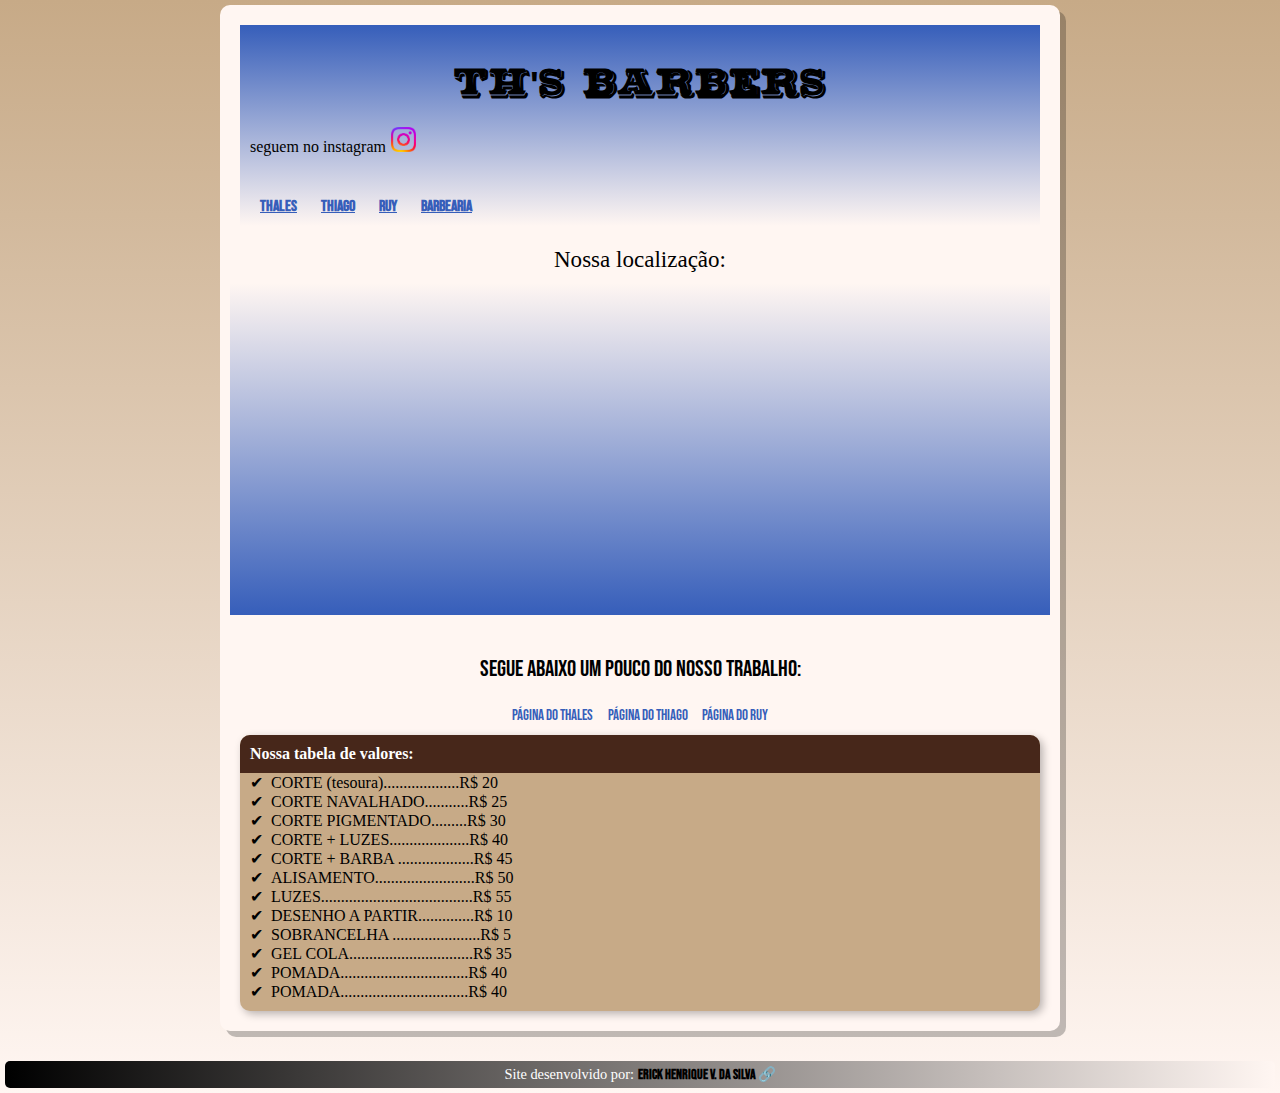
<file: index.html>
<!DOCTYPE html>
<html lang="pt-br">
<head>
    <meta charset="UTF-8">
    <meta name="viewport" content="width=device-width, initial-scale=1.0">
    <title>Barbearia th's</title>
    <link rel="stylesheet" href="style.css">
    <link rel="shortcut icon" href="favicon.ico" type="image/x-icon">
</head>
<body>
  <main>
    <header>
            <h1>TH'S BARBERS</h1>
            <p><small>seguem no instagram</small> <img src="fotos/logoinsta.png" alt="instagram" width="25px"></p>
        <nav>
                <a href="https://www.instagram.com/th_eduuardo/"  target="_blank">thales</a>
                <a href="https://www.instagram.com/th_rodrigues94/"  target="_blank">thiago</a>
                <a href="https://www.instagram.com/ruy_barber_.c/ " target="_blank">ruy</a>
                <a href="https://www.instagram.com/thsbarbers/" target="_blank">barbearia</a>
        </nav>
    </header>
    
    <section>
        <p>Nossa localização:</p>
        <div class="loc">
        <iframe src="https://www.google.com/maps/embed?pb=!3m2!1spt-BR!2sbr!4v1693328973835!5m2!1spt-BR!2sbr!6m8!1m7!1sQ1RgPsQgD6WSLMA8i4CYfA!2m2!1d-23.63208755564802!2d-46.62737917771584!3f114.64673016101702!4f2.949807065054955!5f0.7820865974627469" width="400" height="300" style="border:0;" allowfullscreen="" loading="lazy" referrerpolicy="no-referrer-when-downgrade"></iframe>
        </div>
        <article>
            <p>Segue abaixo um pouco do nosso trabalho:</p>
            <a href="pag002.html">Página do Thales</a>
            <a href="pag003.html">Página do Thiago</a>
            <a href="pag004.html">Página do Ruy</a>
        </article>
    </section>
    <aside>
        <h4>Nossa tabela de valores:</h4>
           <ul>
             <li>CORTE (tesoura)...................R$ 20</li>
             <li>CORTE NAVALHADO...........R$ 25</li>
             <li>CORTE PIGMENTADO.........R$ 30</li>
             <li>CORTE + LUZES....................R$ 40</li>
             <li>CORTE + BARBA ...................R$ 45</li>
             <li>ALISAMENTO.........................R$ 50</li>
             <li>LUZES......................................R$ 55</li>
             <li>DESENHO A PARTIR..............R$ 10</li>
             <li>SOBRANCELHA ......................R$ 5</li>
             <li>GEL COLA...............................R$ 35</li>
             <li>POMADA................................R$ 40</li>
             <li>POMADA................................R$ 40</li>

            </ul>
    </aside>
  </main>
    <footer>
        <p>Site desenvolvido por: <a href="https://github.com/ERICKH31" target="_blank" class="externo">Erick Henrique V. da Silva</a></p>
    </footer>

</body>
</html>
</file>
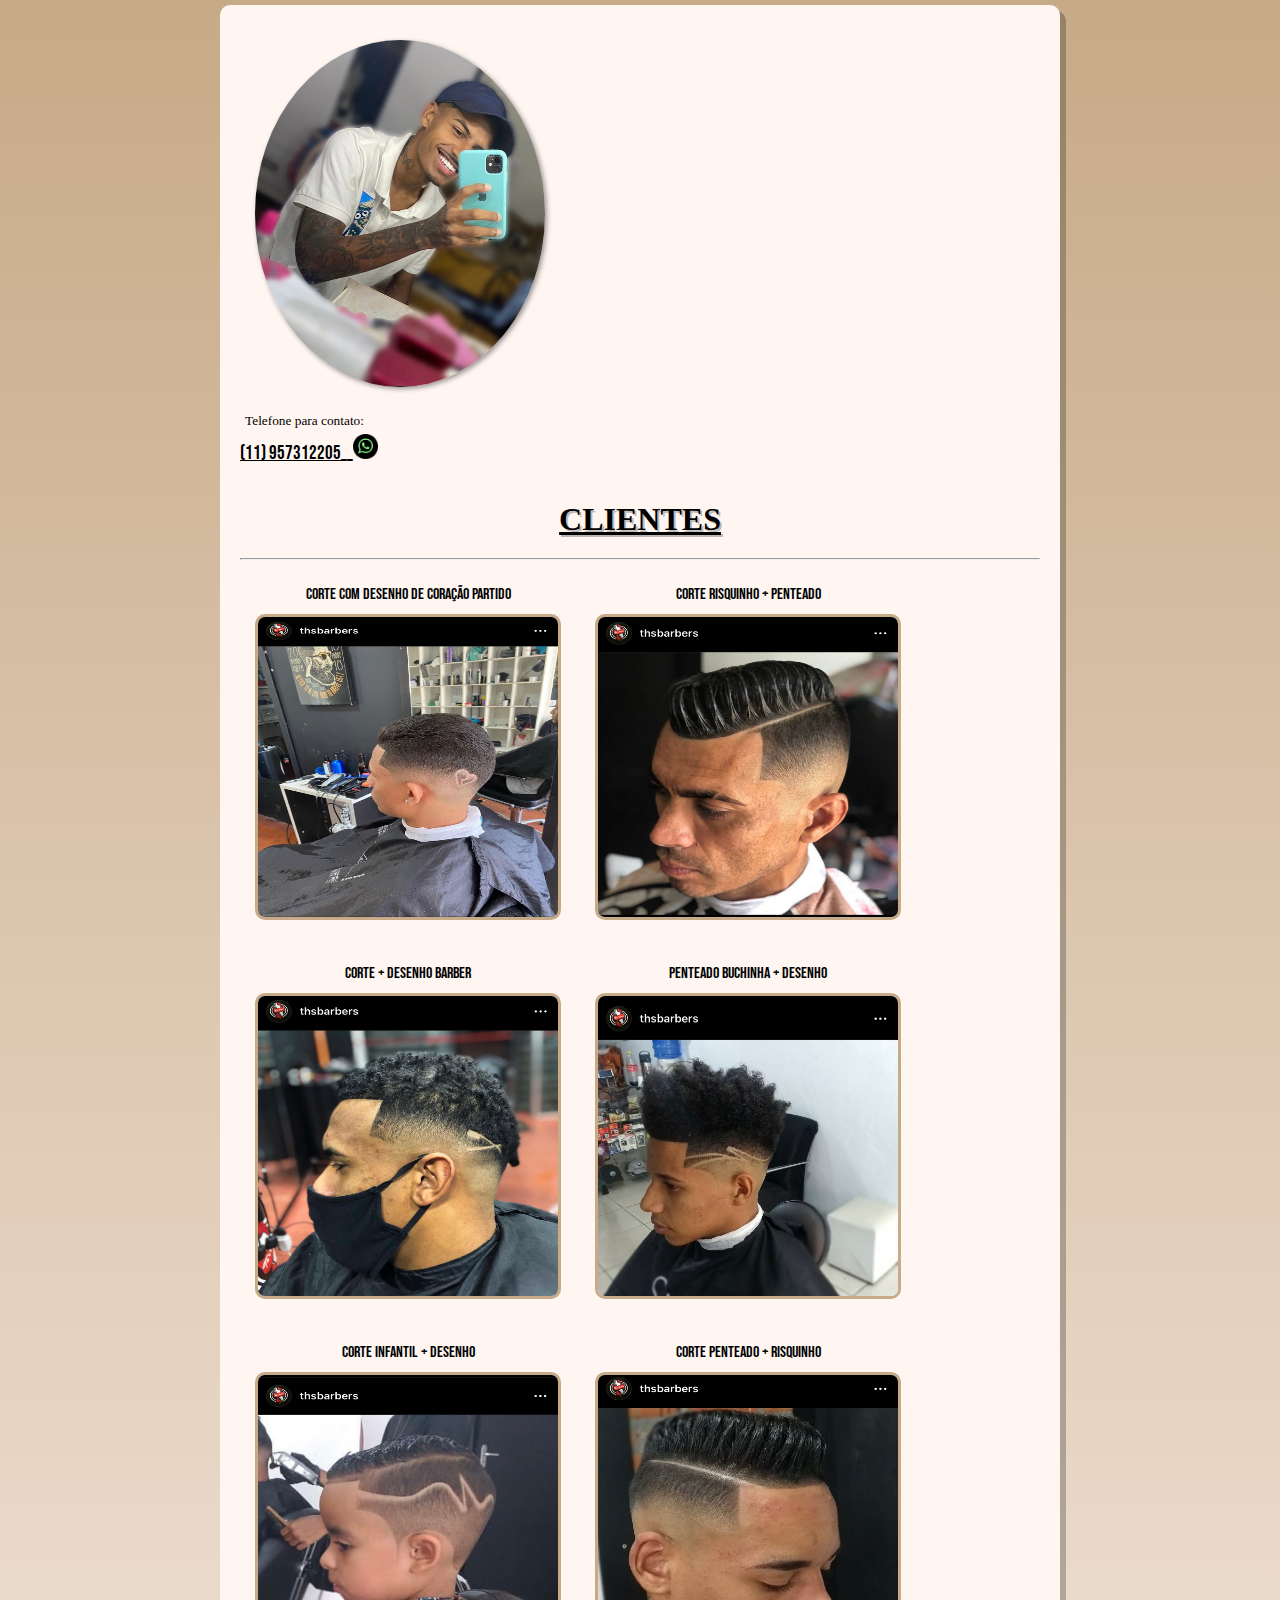
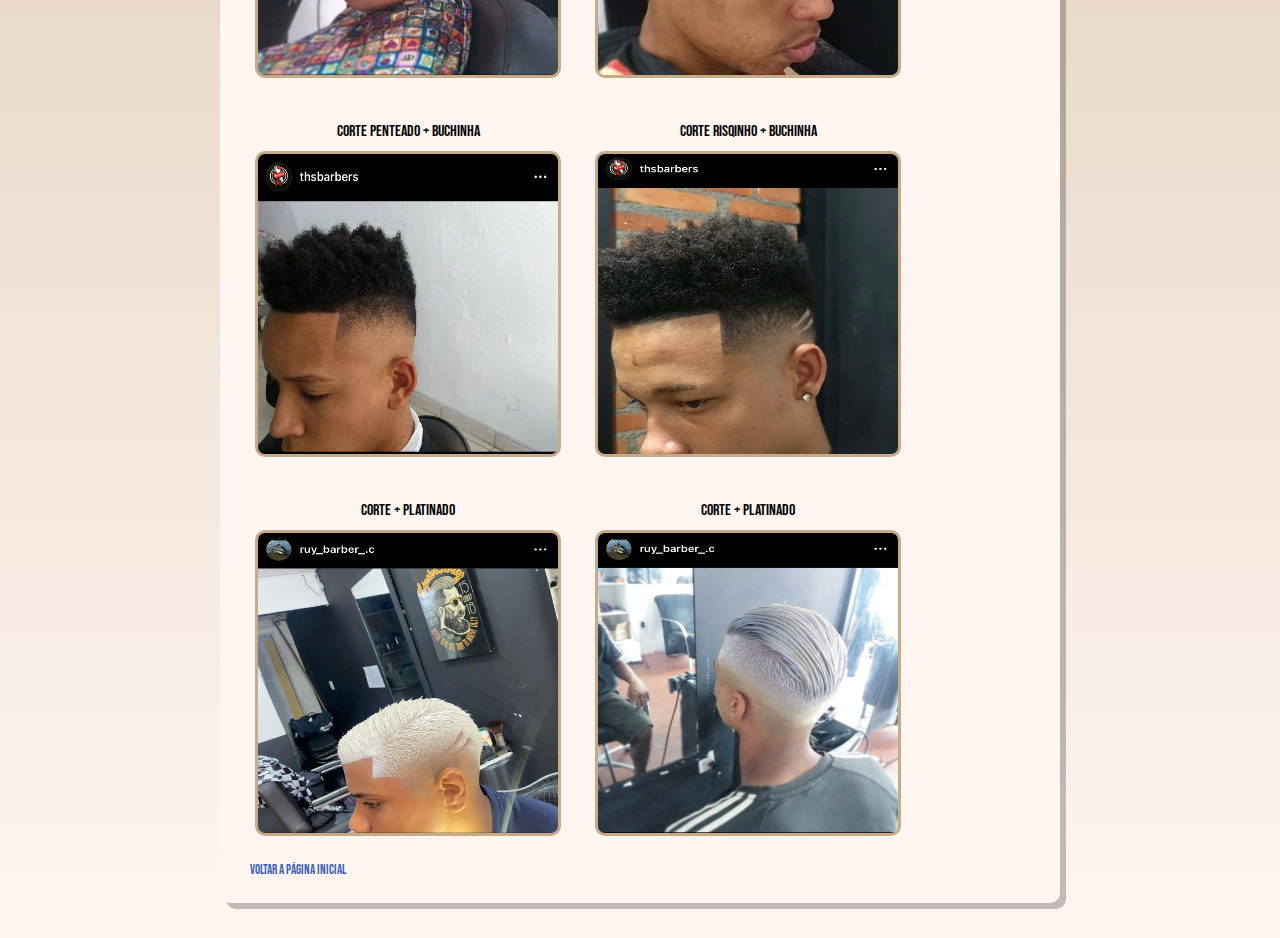
<file: pag002.html>
<!DOCTYPE html>
<html lang="pt-br">
<head>
    <meta charset="UTF-8">
    <meta name="viewport" content="width=device-width, initial-scale=1.0">
    <title>Thales Eduardo</title>
    <link rel="stylesheet" href="style.css">
    <link rel="shortcut icon" href="navalha.ico" type="image/x-icon">
</head>
<style>
    :root{
    --cor0: #C7AA87;
    --cor1: #47271A;
    --cor2: #B80006;
    --cor3: #FFF6F2;
    --cor4: #365EBA;
    --cor5: black;

    --fonte-padrão:  Georgia, 'Times New Roman', Times, serif; 
    --font-destaque: 'Bebas Neue', sans-serif;
    --font-candy-pop: "candy-pop", sans-serif;
}
main h1{
        text-align: center;
        font-size: 2em;
        margin-bottom: 20px;
        text-shadow: 2px 2px 0px rgba(0, 0, 0, 0.267);
    }
    
    img#barbeiro {
        width: 290px;
        margin: 15px;
        border-radius: 50%;
        box-shadow: 2px 2px 5px rgba(0, 0, 0, 0.404);
        box-sizing: border-box;
    }
    h3{
        font-family:var(--font-destaque) ;
        font-weight: normal;
    }
    h3, a{
        color: black;
    }
    p{
        text-align: justify;
        padding: 5px;
        
    }
    p.corte{
        font-family: var(--font-destaque);
        padding: 10px;
    }
    div.quadrado{
        display: inline-block;
        padding: 15px;
    }
    img#cliente { 
        border: 3px solid #C7AA87 ;
        border-radius: 10px;
        background-color: lightgray;
        width: 300px;
        height: 300px;
    }
    img#cliente:hover{
        border: 2px solid black;
        transform: translate(-3px, -3px);
        box-shadow: 5px 5px 10px rgba(0, 0, 0, 0.637);
        transition: transform 0.3s, border 0.5s;
    }
    
    p a{
        color: var(--cor4);
        font-family: var(--font-destaque);
        font-size: 0.8em;
        max-width: 600px;
        padding: 5px;
        border-radius: 10px;
        text-decoration: none;
        font-weight: normal;
        transition-duration: 0.5s;
        
    }
    p a:hover{
        background-color: var(--cor5);
        color: var(--cor3);
        text-decoration: underline;
    }
    p.corte{
        text-align: center;
        font-family: var(--font-destaque);
        padding: 10px;
    }
</style>
<body>
    <main>
         <div>
            <img id="barbeiro" src="fotos/thales.JPG" alt="barbeiro">
            <p><small>Telefone para contato:</small></p>
            <h3><a href="https://wa.me/5511957312205" target="_blank">(11) 957312205</a>__<img src="fotos/logowpp.png" alt="whatsapp" width="25px"></h3>
            <br><br>
            <h1><ins>CLIENTES</ins></h1>
        </div>
        
        <hr>
             <div class="quadrado">
                 <p class="corte">corte com desenho de coração partido</p>
                 <img id="cliente" src="fotos/img_001.jpg" alt="cabelo">
             </div>

             <div class="quadrado">
                     <p class="corte">corte risquinho + penteado </p>
                     <img id="cliente" src="fotos/img_002.jpg" alt="cabelo">
             </div>

             <div class="quadrado">
                     <p class="corte">corte + desenho barber</p>
                     <img id="cliente" src="fotos/img_003.jpg" alt="cabelo">
             </div>

             <div class="quadrado">
                     <p class="corte">penteado buchinha + desenho</p>
                     <img id="cliente" src="fotos/img_004.jpg" alt="cabelo">
             </div>

             <div class="quadrado">
                     <p class="corte">corte infantil + desenho</p>
                     <img id="cliente" src="fotos/img_005.jpg" alt="cabelo">
             </div>

             <div class="quadrado">
                     <p class="corte">corte penteado + risquinho</p>
                     <img id="cliente" src="fotos/img_006.jpg" alt="cabelo">
             </div>

             <div class="quadrado">
                     <p class="corte">corte penteado + buchinha</p>
                     <img id="cliente" src="fotos/img_007.jpg" alt="cabelo">
             </div>

             <div class="quadrado">
                     <p class="corte">corte risqinho + buchinha</p>
                     <img id="cliente" src="fotos/img_008.jpg" alt="cabelo">
             </div>

             <div class="quadrado">
                     <p class="corte">corte + platinado</p>
                     <img id="cliente" src="fotos/img_009.jpg" alt="cabelo">
             </div>

             <div class="quadrado">
                     <p class="corte">corte + platinado</p>
                     <img id="cliente" src="fotos/img_010.jpg" alt="cabelo">
             </div>
                 
                 <p><a href="index.html">voltar a página inicial</a></p>
    </main>
</body>
</html>
</file>
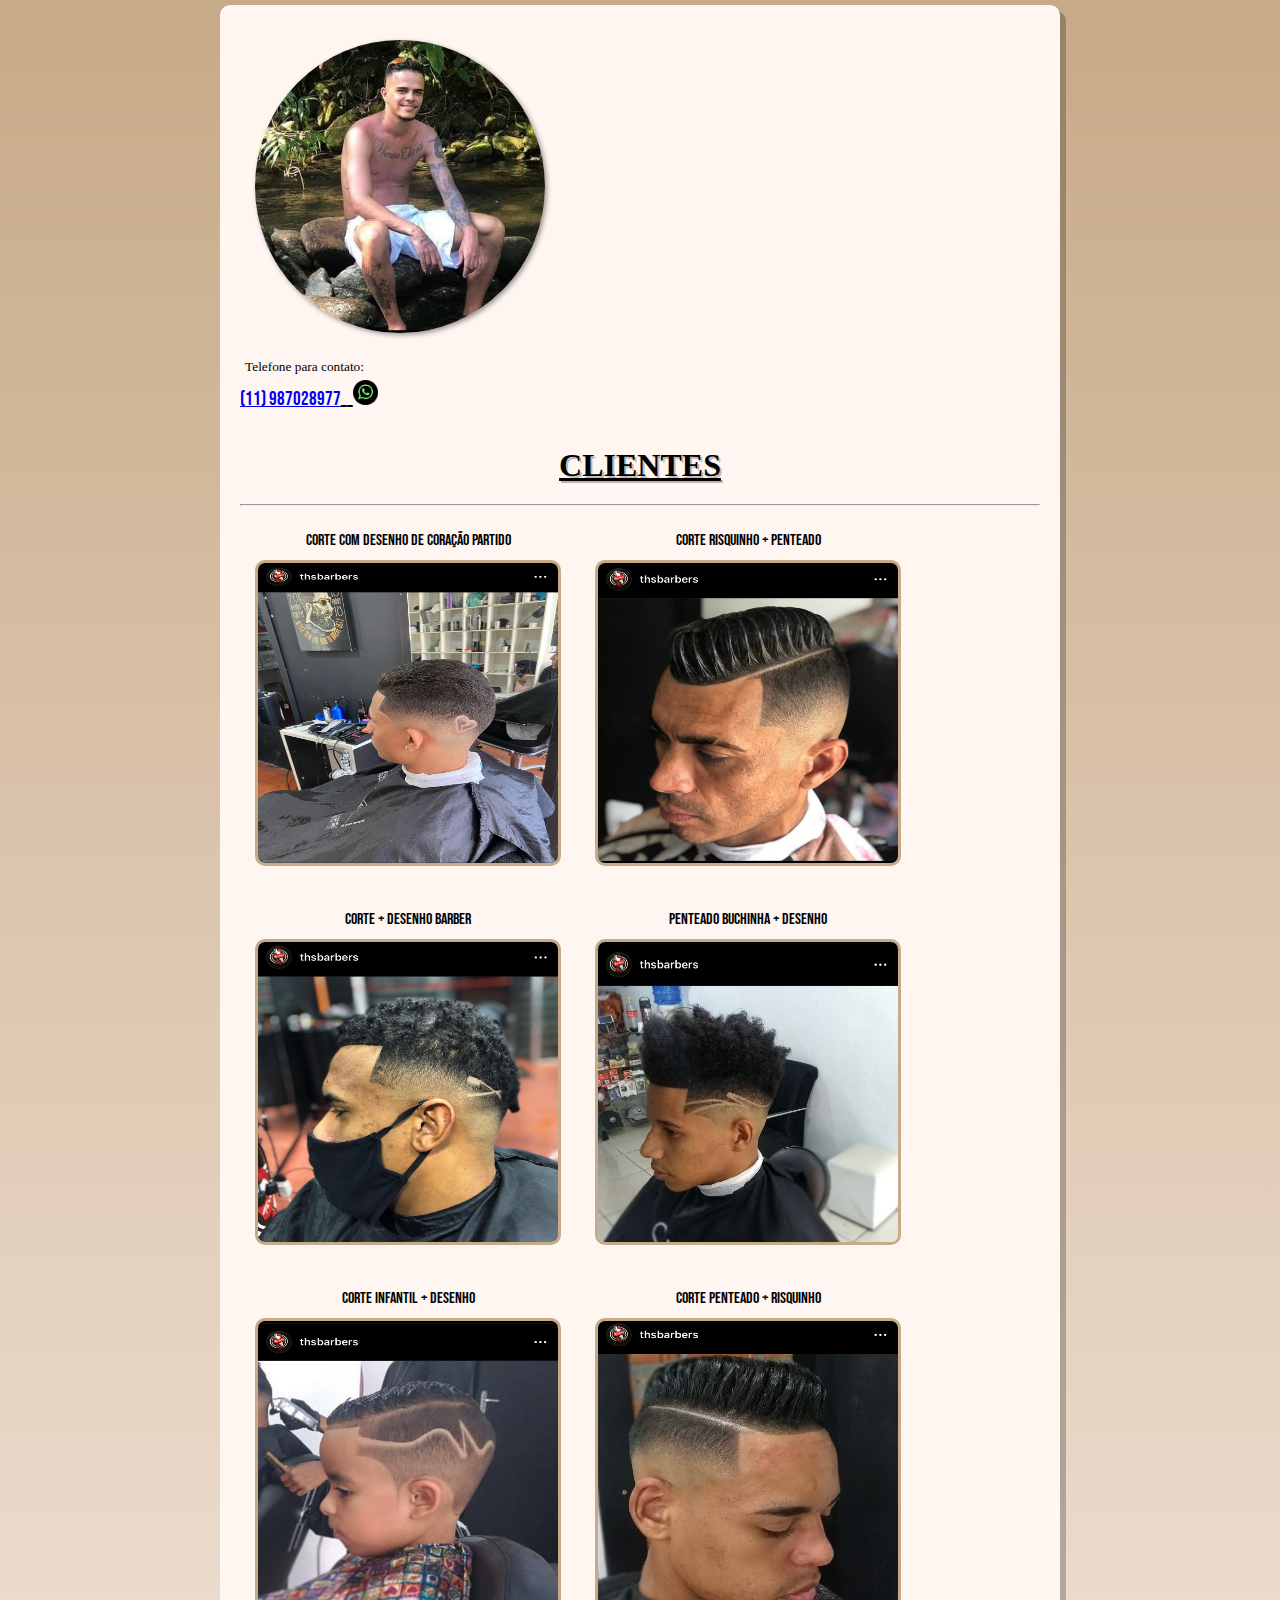
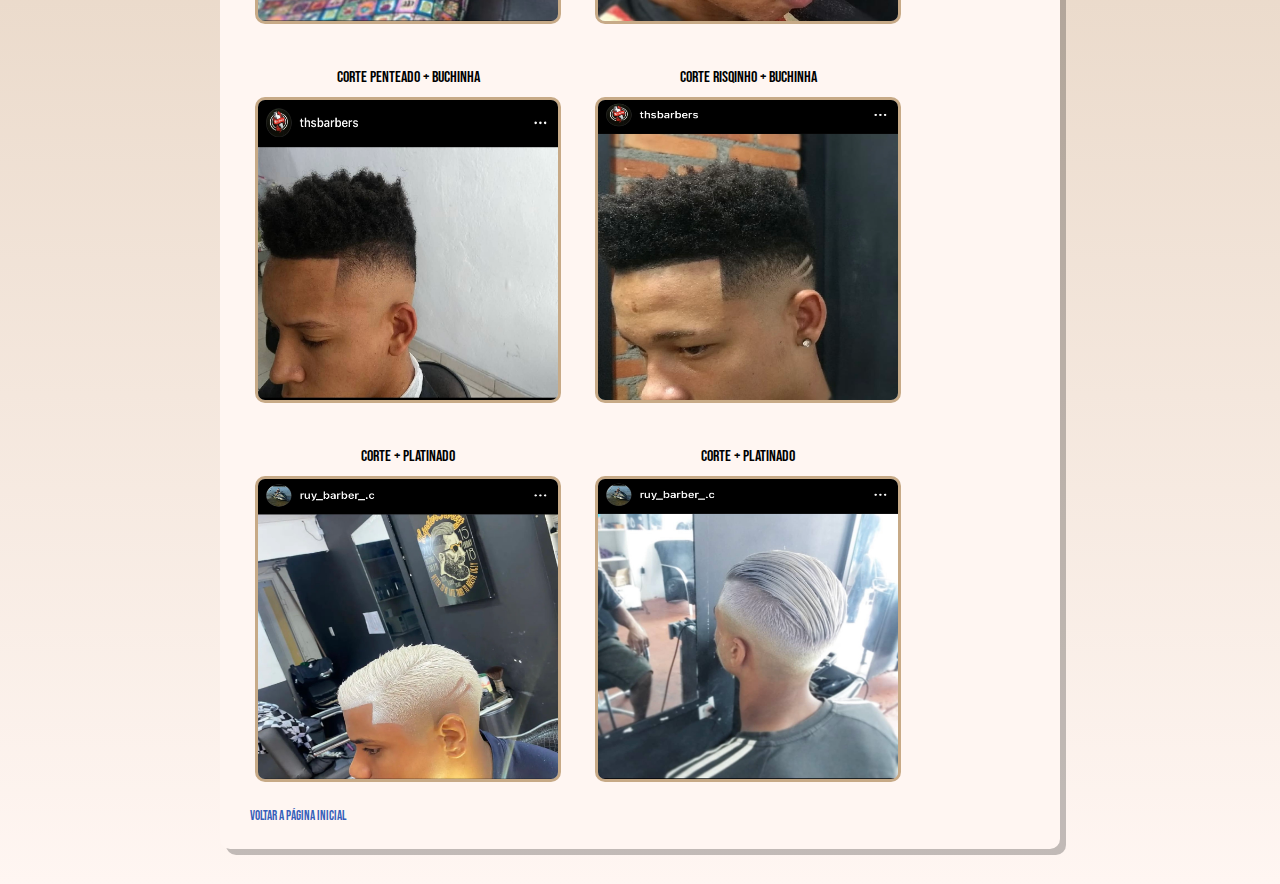
<file: pag003.html>
<!DOCTYPE html>
<html lang="pt-br">
<head>
    <meta charset="UTF-8">
    <meta name="viewport" content="width=device-width, initial-scale=1.0">
    <title>Thiago Rodrigues</title>
    <link rel="stylesheet" href="style.css">
    <link rel="shortcut icon" href="tesoura.ico" type="image/x-icon">
</head>
<style>
    :root{
    --cor0: #C7AA87;
    --cor1: #47271A;
    --cor2: #B80006;
    --cor3: #FFF6F2;
    --cor4: #365EBA;
    --cor5: black;

    --fonte-padrão:  Georgia, 'Times New Roman', Times, serif; 
    --font-destaque: 'Bebas Neue', sans-serif;
    --font-candy-pop: "candy-pop", sans-serif;
}
main h1{
        text-align: center;
        font-size: 2em;
        margin-bottom: 20px;
        text-shadow: 2px 2px 0px rgba(0, 0, 0, 0.267);
    }
    
    img#barbeiro {
        background-position:  center right;
        width: 290px;
        margin: 15px;
        border-radius: 50%;
        box-shadow: 2px 2px 5px rgba(0, 0, 0, 0.404);
        box-sizing: border-box;
    }
    h3{
        font-family:var(--font-destaque) ;
        font-weight: normal;
    }
    p{
        text-align: justify;
        padding: 5px;
        
    }
    p.corte{
        font-family: var(--font-destaque);
        padding: 10px;
    }
    div.quadrado{
        display: inline-block;
        padding: 15px;
    }
    img#cliente { 
        border: 3px solid #C7AA87 ;
        border-radius: 10px;
        background-color: lightgray;
        width: 300px;
        height: 300px;
    }
    img#cliente:hover{
        border: 2px solid black;
        transform: translate(-3px, -3px);
        box-shadow: 5px 5px 10px rgba(0, 0, 0, 0.637);
        transition: transform 0.3s, border 0.5s;
    }
    
    p a{
        color: var(--cor4);
        font-family: var(--font-destaque);
        font-size: 0.8em;
        max-width: 600px;
        padding: 5px;
        border-radius: 10px;
        text-decoration: none;
        font-weight: normal;
        transition-duration: 0.5s;
        
    }
    p a:hover{
        background-color: var(--cor5);
        color: var(--cor3);
        text-decoration: underline;
    }
    p.corte{
        text-align: center;
        font-family: var(--font-destaque);
        padding: 10px;
    }
</style>
<body>
    <main>
         <div>
            <img id="barbeiro" src="fotos/thiago.JPG" alt="barbeiro">
            <p><small>Telefone para contato:</small></p>
            <h3><a href="https://wa.me/5511987028977" target="_blank">(11) 987028977</a>__<img src="fotos/logowpp.png" alt="whatsapp" width="25px"></h3>
            <br><br>
            <h1><ins>CLIENTES</ins></h1>
        </div>
        
        <hr>
             <div class="quadrado">
                 <p class="corte">corte com desenho de coração partido</p>
                 <img id="cliente" src="fotos/img_001.jpg" alt="cabelo">
             </div>

             <div class="quadrado">
                     <p class="corte">corte risquinho + penteado </p>
                     <img id="cliente" src="fotos/img_002.jpg" alt="cabelo">
             </div>

             <div class="quadrado">
                     <p class="corte">corte + desenho barber</p>
                     <img id="cliente" src="fotos/img_003.jpg" alt="cabelo">
             </div>

             <div class="quadrado">
                     <p class="corte">penteado buchinha + desenho</p>
                     <img id="cliente" src="fotos/img_004.jpg" alt="cabelo">
             </div>

             <div class="quadrado">
                     <p class="corte">corte infantil + desenho</p>
                     <img id="cliente" src="fotos/img_005.jpg" alt="cabelo">
             </div>

             <div class="quadrado">
                     <p class="corte">corte penteado + risquinho</p>
                     <img id="cliente" src="fotos/img_006.jpg" alt="cabelo">
             </div>

             <div class="quadrado">
                     <p class="corte">corte penteado + buchinha</p>
                     <img id="cliente" src="fotos/img_007.jpg" alt="cabelo">
             </div>

             <div class="quadrado">
                     <p class="corte">corte risqinho + buchinha</p>
                     <img id="cliente" src="fotos/img_008.jpg" alt="cabelo">
             </div>

             <div class="quadrado">
                     <p class="corte">corte + platinado</p>
                     <img id="cliente" src="fotos/img_009.jpg" alt="cabelo">
             </div>

             <div class="quadrado">
                     <p class="corte">corte + platinado</p>
                     <img id="cliente" src="fotos/img_010.jpg" alt="cabelo">
             </div>
                 
                 <p><a href="index.html">voltar a página inicial</a></p>
    </main>
</body>
</html>
</file>
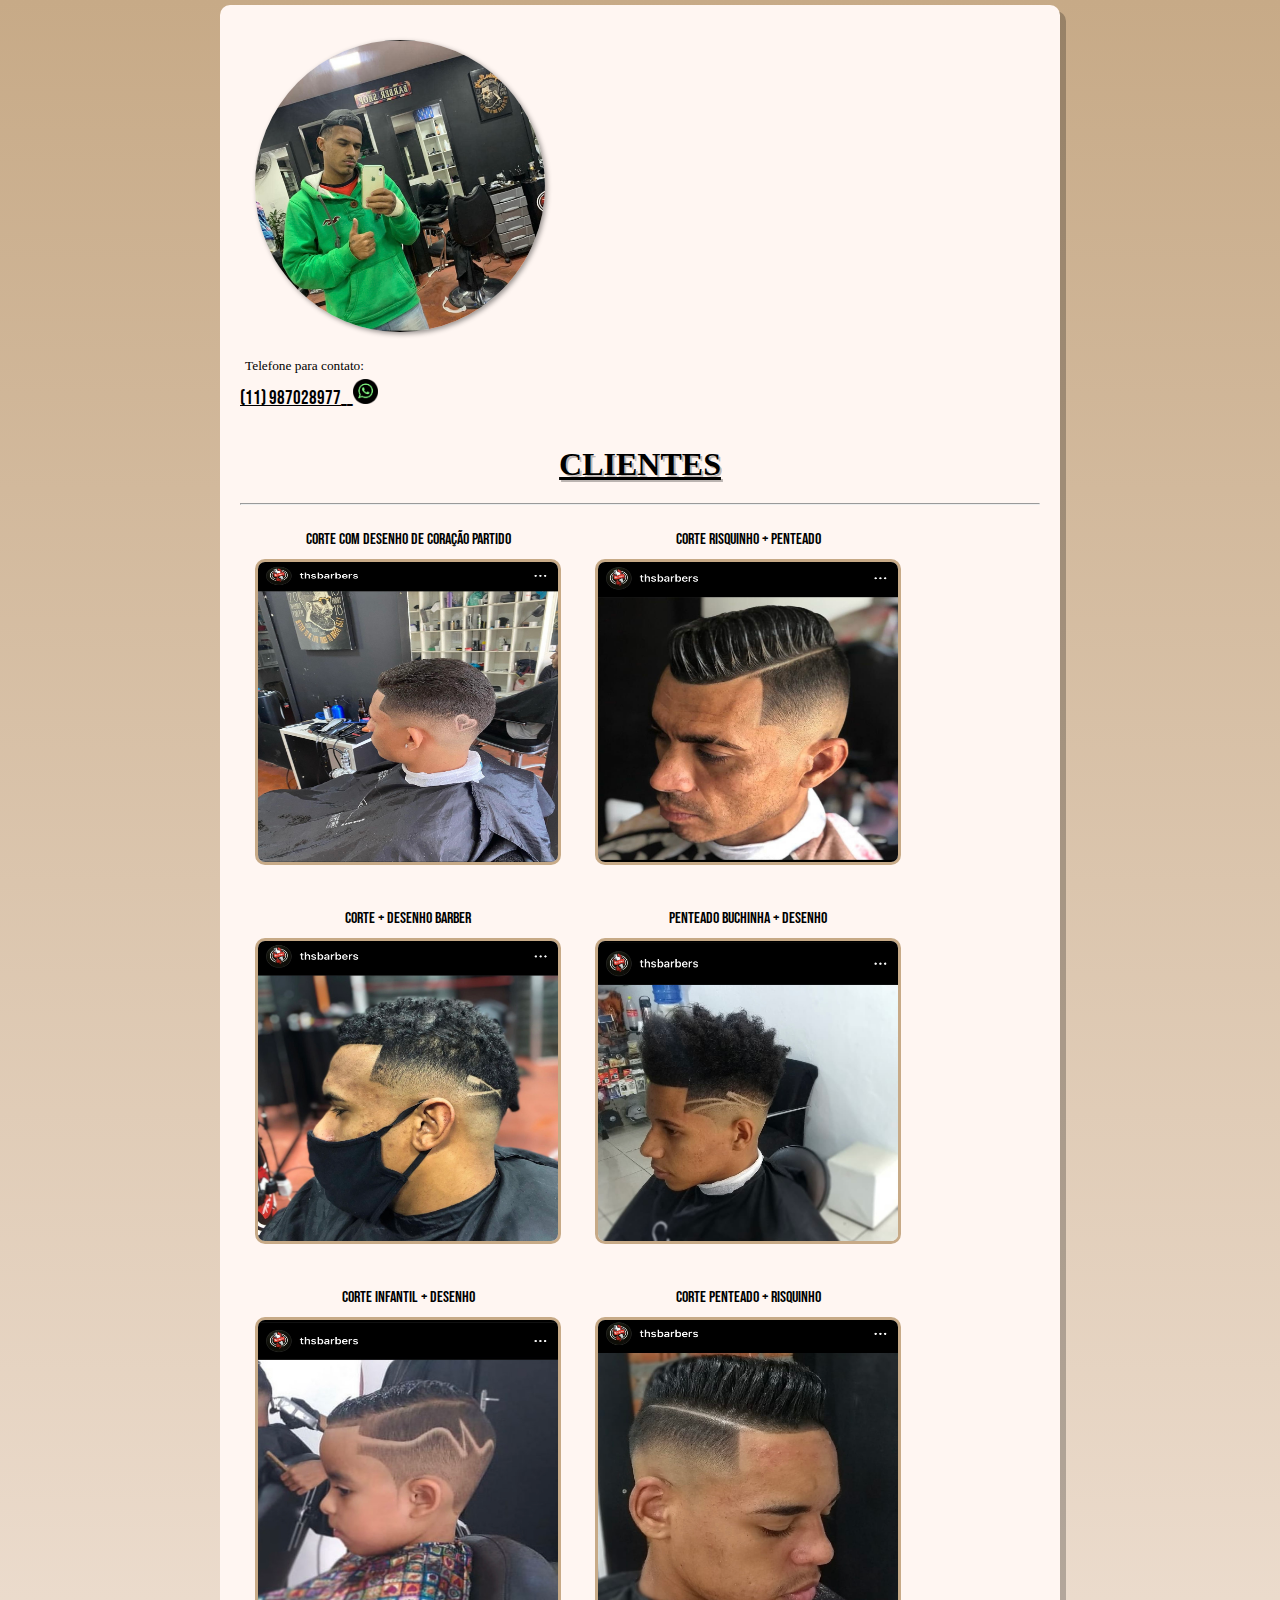
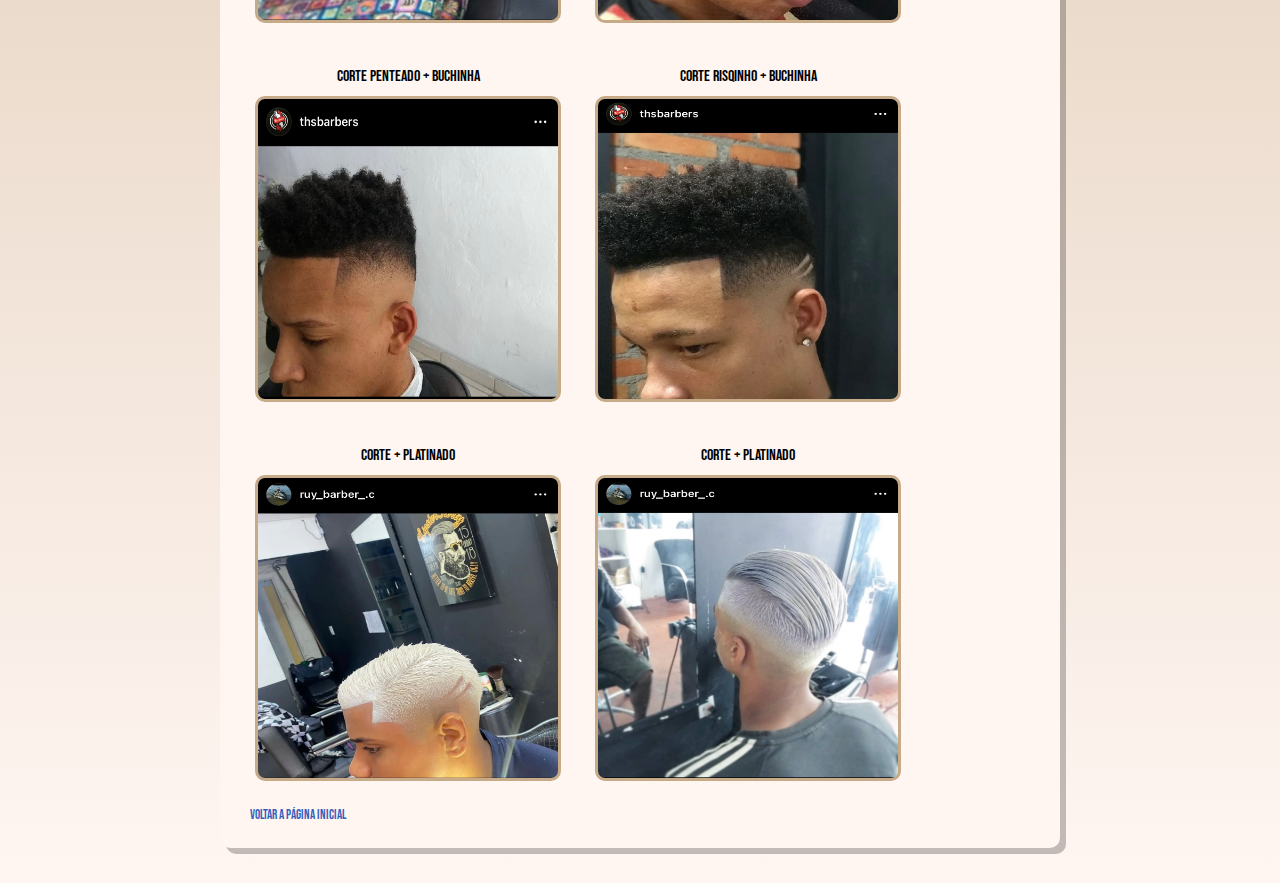
<file: pag004.html>
<!DOCTYPE html>
<html lang="pt-br">
<head>
    <meta charset="UTF-8">
    <meta name="viewport" content="width=device-width, initial-scale=1.0">
    <title>Ruy Rodrigues</title>
    <link rel="stylesheet" href="style.css">
    <link rel="shortcut icon" href="bigode.ico" type="image/x-icon">
</head>
<style>
    :root{
    --cor0: #C7AA87;
    --cor1: #47271A;
    --cor2: #B80006;
    --cor3: #FFF6F2;
    --cor4: #365EBA;
    --cor5: black;

    --fonte-padrão:  Georgia, 'Times New Roman', Times, serif; 
    --font-destaque: 'Bebas Neue', sans-serif;
    --font-candy-pop: "candy-pop", sans-serif;
}
main h1{
        text-align: center;
        font-size: 2em;
        margin-bottom: 20px;
        text-shadow: 2px 2px 0px rgba(0, 0, 0, 0.267);
    }
    
    img#barbeiro {
        background-position:  center right;
        width: 290px;
        margin: 15px;
        border-radius: 50%;
        box-shadow: 2px 2px 5px rgba(0, 0, 0, 0.404);
        box-sizing: border-box;
    }
    h3{
        font-family:var(--font-destaque) ;
        font-weight: normal;
    }
    h3, a{
        color: black;
    }
    p{
        text-align: justify;
        padding: 5px;
        
    }
    p.corte{
        font-family: var(--font-destaque);
        padding: 10px;
    }
    div.quadrado{
        display: inline-block;
        padding: 15px;
    }
    img#cliente { 
        border: 3px solid #C7AA87 ;
        border-radius: 10px;
        background-color: lightgray;
        width: 300px;
        height: 300px;
    }
    img#cliente:hover{
        border: 2px solid black;
        transform: translate(-3px, -3px);
        box-shadow: 5px 5px 10px rgba(0, 0, 0, 0.637);
        transition: transform 0.3s, border 0.5s;
    }
    
    p a{
        color: var(--cor4);
        font-family: var(--font-destaque);
        font-size: 0.8em;
        max-width: 600px;
        padding: 5px;
        border-radius: 10px;
        text-decoration: none;
        font-weight: normal;
        transition-duration: 0.5s;
        
    }
    p a:hover{
        background-color: var(--cor5);
        color: var(--cor3);
        text-decoration: underline;
    }
    p.corte{
        text-align: center;
        font-family: var(--font-destaque);
        padding: 10px;
    }
</style>
<body>
    <main>
         <div>
            <img id="barbeiro" src="fotos/ruy.JPG" alt="barbeiro">
            <p><small>Telefone para contato:</small></p>
            <h3><a href="https://wa.me/5511987028977" target="_blank">(11) 987028977</a>__<img src="fotos/logowpp.png" alt="whatsapp" width="25px"></h3>
            <br><br>
            <h1><ins>CLIENTES</ins></h1>
        </div>
        
        <hr>
             <div class="quadrado">
                 <p class="corte">corte com desenho de coração partido</p>
                 <img id="cliente" src="fotos/img_001.jpg" alt="cabelo">
             </div>

             <div class="quadrado">
                     <p class="corte">corte risquinho + penteado </p>
                     <img id="cliente" src="fotos/img_002.jpg" alt="cabelo">
             </div>

             <div class="quadrado">
                     <p class="corte">corte + desenho barber</p>
                     <img id="cliente" src="fotos/img_003.jpg" alt="cabelo">
             </div>

             <div class="quadrado">
                     <p class="corte">penteado buchinha + desenho</p>
                     <img id="cliente" src="fotos/img_004.jpg" alt="cabelo">
             </div>

             <div class="quadrado">
                     <p class="corte">corte infantil + desenho</p>
                     <img id="cliente" src="fotos/img_005.jpg" alt="cabelo">
             </div>

             <div class="quadrado">
                     <p class="corte">corte penteado + risquinho</p>
                     <img id="cliente" src="fotos/img_006.jpg" alt="cabelo">
             </div>

             <div class="quadrado">
                     <p class="corte">corte penteado + buchinha</p>
                     <img id="cliente" src="fotos/img_007.jpg" alt="cabelo">
             </div>

             <div class="quadrado">
                     <p class="corte">corte risqinho + buchinha</p>
                     <img id="cliente" src="fotos/img_008.jpg" alt="cabelo">
             </div>

             <div class="quadrado">
                     <p class="corte">corte + platinado</p>
                     <img id="cliente" src="fotos/img_009.jpg" alt="cabelo">
             </div>

             <div class="quadrado">
                     <p class="corte">corte + platinado</p>
                     <img id="cliente" src="fotos/img_010.jpg" alt="cabelo">
             </div>
                 
                 <p><a href="index.html">voltar a página inicial</a></p>
    </main>
</body>
</html>
</file>
<file: style.css>
@charset "UTF-8";

@import url('https://fonts.googleapis.com/css2?family=Bebas+Neue&family=Sriracha&display=swap');

@font-face {
    font-family: 'barber' ;
    src: url(fonts02/SHADSER.TTF) format(opentype);
    font-weight: normal;
    font-style: normal;
    }
:root{
    --cor0: #C7AA87;
    --cor1: #47271A;
    --cor2: #B80006;
    --cor3: #FFF6F2;
    --cor4: #365EBA;
    --cor5: black;

    --fonte-padrão:  Georgia, 'Times New Roman', Times, serif; 
    --font-destaque: 'Bebas Neue', sans-serif;
    --font-titulo: 'barber', Georgia, sans-serif;
}
*{
    margin: 0px;
    padding: 0px;
}
a.externo::after{
    content: "\00A0\1F517";
}
body{
    background-image: linear-gradient(to bottom, var(--cor0), var(--cor3));
    font-family: var(--fonte-padrão);
    padding: 5px;
    
}
main{
    min-width: 300px;
    max-width: 800px;
    margin: auto;
    margin-bottom: 30px;
    padding: 20px;
    
    background-color: var(--cor3);
    border-radius: 10px;
    box-shadow: 6px 6px 0px rgba(0, 0, 0, 0.24);
}
header{
   background-image: linear-gradient(to bottom, var(--cor4), var(--cor3));
   min-height: 150px;
   padding-top: 40px;

}
header > h1{
    font-family: var(--font-titulo);
    text-align: center;
    font-size: 2.3em;
    margin-bottom: 20px;
    
}
header > p{
    font-family: var(--fonte-padrão);
    font-size: 1.2em;
    font-weight: normal;
    color: var(--cor5);
    max-width: 600px;
    padding-right: 10px;
    padding-left: 10px;
    padding-bottom: 30px;
}
nav{
    padding: 10px;
    
}
nav > a{
    color: var(--cor4);
    padding: 10px;
    border-radius: 15px;
    text-decoration: underline;
    font-family: var(--font-destaque);
    font-weight: bold;
    transition-duration: 0.5s;
}
nav >a:hover{
    background-color: var(--cor5);
    text-decoration: none;
    color: var(--cor3);
}
section {
    font-weight: normal;
    font-size: 1.2em;
    text-align: center;
    padding: 10px;
    
}
section p{
    font-family: var(--fonte-padrão);
    font-weight: normal;
    font-size: 1.2em;
    color: var(--cor5);
    text-align: center; 
    padding: 10px;
}
div.loc{
    background-image: linear-gradient(to bottom, var(--cor3), var(--cor4));
    margin: 0px -20px 30px -20px;
    padding: 20px;
    padding-bottom: 40%;
    position: relative;
}
div.loc > iframe{
    position: absolute;
    top: 5%;
    left: 5%;
    width: 90%;
    height: 90%;
}
article p{
    padding: 10px;
    font-family: var(--font-destaque);
    font-size: 1.2em;
    margin: 10px;   
}
article a{
    color: var(--cor4);
    font-family: var(--font-destaque);
    text-align: center;
    font-size: 0.8em;
    max-width: 600px;
    padding: 5px;
    border-radius: 10px;
    text-decoration: none;
    font-weight: normal;
    transition-duration: 0.5s;
}
article a:hover{
    background-color: var(--cor5);
    color: var(--cor3);
    text-decoration: underline;
}
aside{
    background-color: var(--cor0);
    padding: 10px;
    border-radius: 10px;
    box-shadow: 3px 3px 8px rgba(0, 0, 0, 0.281); 
}
aside h4{
    background-color: var(--cor1);
    color: white;
    padding: 10px;
    margin: -10px -10px 0px -10px;
    border-radius: 10px 10px 0px 0px;
}
aside > ul{
    list-style-type: "\2714\00A0\00A0";
    list-style-position: inside;
}
footer{
    background-image: linear-gradient(to right, var(--cor5), var(--cor3));
    color: white;
    text-align: center;
    font-size: 0.9em;
    padding: 5px;
    border-radius: 5px;
}
footer > p > a{
    font-family: var(--font-destaque);
    color: black;
    font-weight: bolder;
    text-decoration: none;
}
footer a:hover{
    text-decoration: underline;
    color: var(--cor3);
}
</file>
